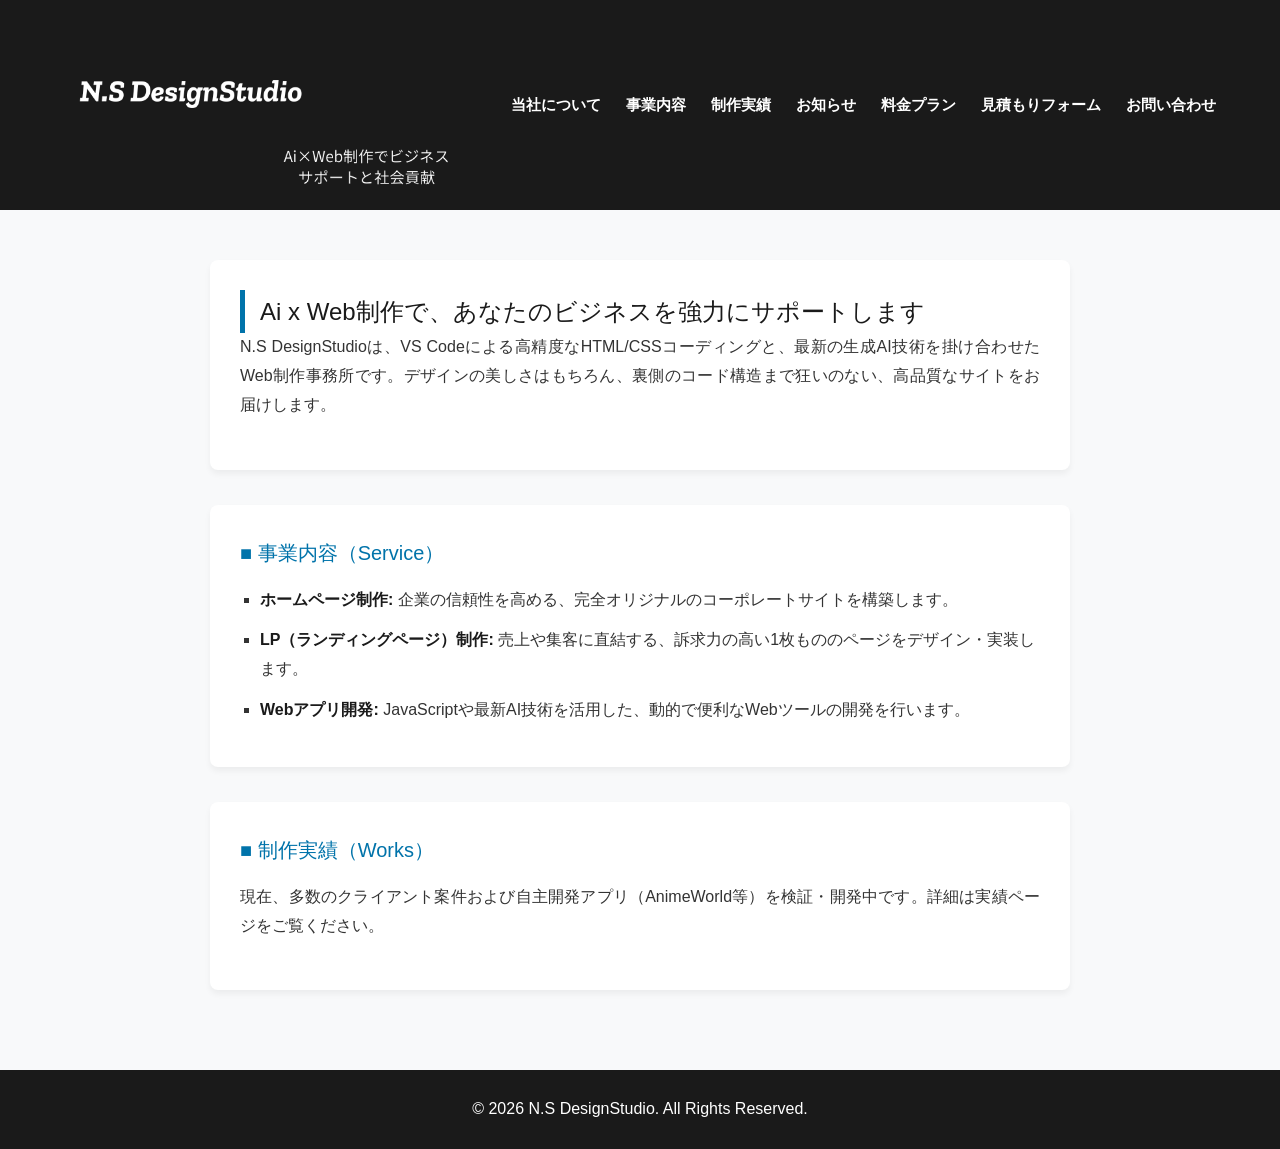
<file: index.html>
<!DOCTYPE html>
<html lang="ja">
<head>
    <meta charset="UTF-8">
    <meta name="viewport" content="width=device-width, initial-scale=1.0">
    <link rel="stylesheet" href="./reset.css">
    <link rel="stylesheet" href="./style.css">
    <link rel="shortcut icon" href="img/N.S.png" type="image/x-icon">
    <title>コーポレートサイト</title>
</head>
<body>
    <div class="content-box">
    <h1><img src="img/N.S.png" alt="N.S DesignStudio" class="logo-img"></h1>
    <ul>
    <li><a href="about.html">当社について</a></li>
    <li><a href="service.html">事業内容</a></li>
    <li><a href="works.html">制作実績</a></li>
    <li><a href="news.html">お知らせ</a></li>
    <li><a href="money.html">料金プラン</a></li>
    <li><a href="content.html">見積もりフォーム</a></li>
    <li><a href="contact.html">お問い合わせ</a></li>
    </ul>
    </div>
<main class="main-content">
    <section class="hero-section">
        <h2>Ai x Web制作で、あなたのビジネスを強力にサポートします</h2>
        <p>N.S DesignStudioは、VS Codeによる高精度なHTML/CSSコーディングと、最新の生成AI技術を掛け合わせたWeb制作事務所です。デザインの美しさはもちろん、裏側のコード構造まで狂いのない、高品質なサイトをお届けします。</p>
    </section>

    <section class="service-section">
        <h3>■ 事業内容（Service）</h3>
        <ul>
            <li><strong>ホームページ制作:</strong> 企業の信頼性を高める、完全オリジナルのコーポレートサイトを構築します。</li>
            <li><strong>LP（ランディングページ）制作:</strong> 売上や集客に直結する、訴求力の高い1枚もののページをデザイン・実装します。</li>
            <li><strong>Webアプリ開発:</strong> JavaScriptや最新AI技術を活用した、動的で便利なWebツールの開発を行います。</li>
        </ul>
    </section>

    <section class="works-section">
        <h3>■ 制作実績（Works）</h3>
        <p>現在、多数のクライアント案件および自主開発アプリ（AnimeWorld等）を検証・開発中です。詳細は実績ページをご覧ください。</p>
    </section>
</main>
    <footer class="site-footer">
        <p>&copy; 2026 N.S DesignStudio. All Rights Reserved.</p>
    </footer>
</body>

</body>
</html>
</file>
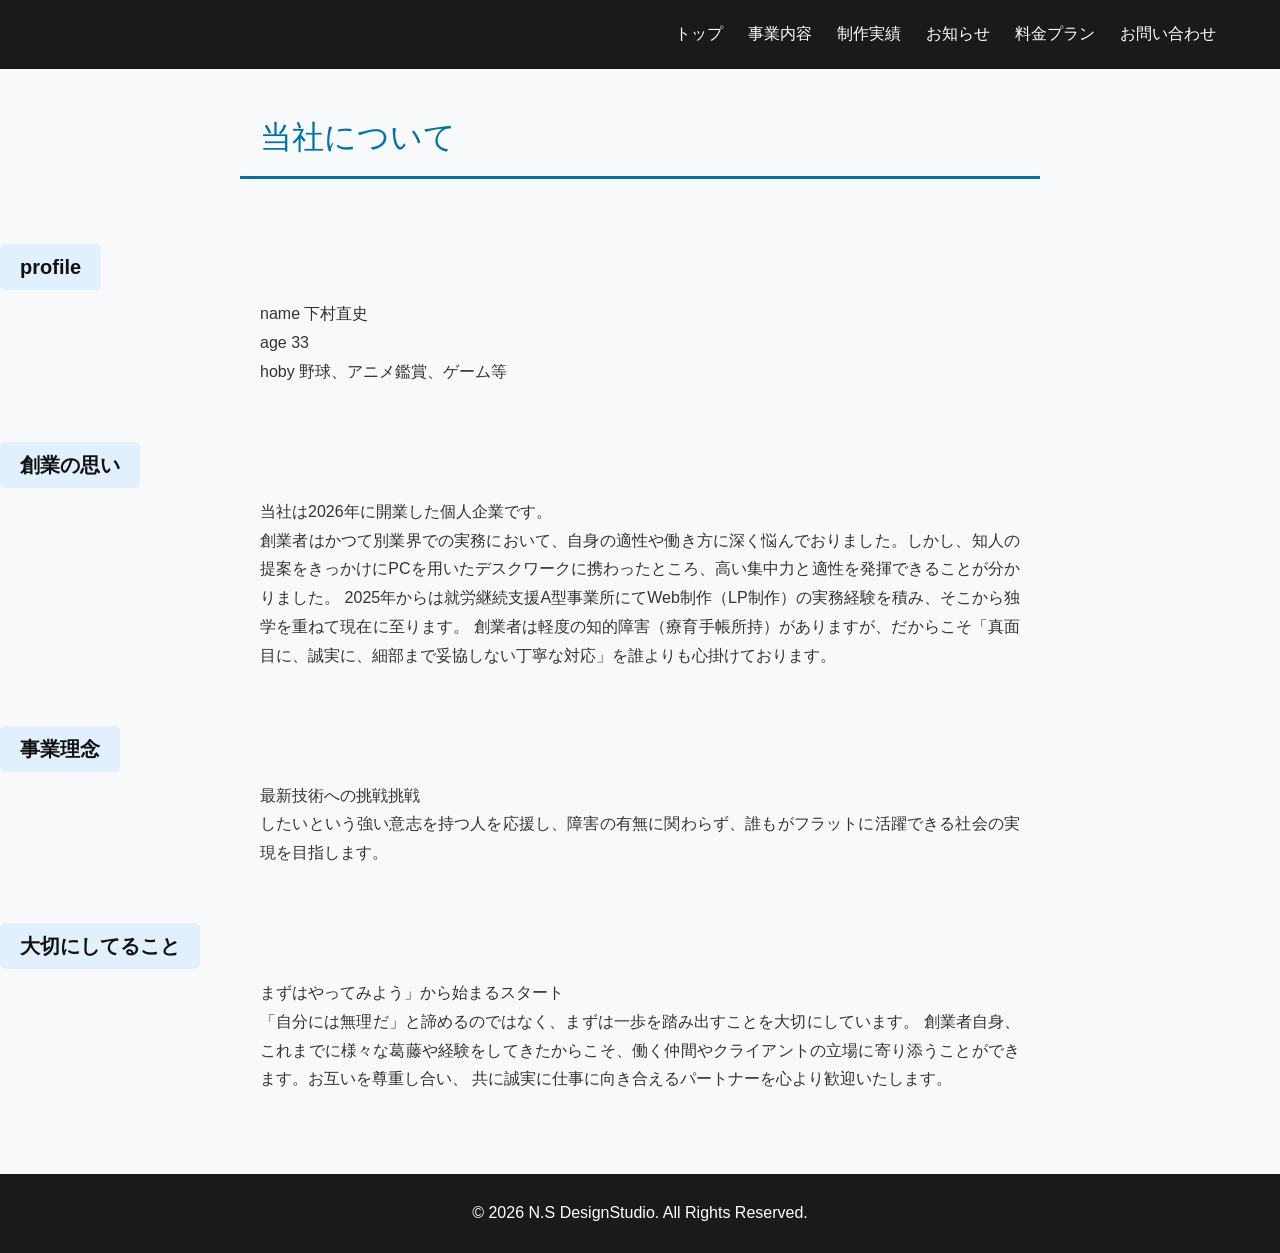
<file: about.html>
<!DOCTYPE html>
<html lang="ja">
<head>
    <meta charset="UTF-8">
    <meta name="viewport" content="width=device-width, initial-scale=1.0">
    <link rel="stylesheet" href="./reset.css">
    <link rel="stylesheet" href="./style.css">
    <title>当社について</title>
</head>
<body>
    <div class="content-box-right">
    <ul>
    <li><a href="index.html">トップ</a></li>
    <li><a href="service.html">事業内容</a></li>
    <li><a href="works.html">制作実績</a></li>
    <li><a href="news.html">お知らせ</a></li>
    <li><a href="money.html">料金プラン</a></li>
    <li><a href="contact.html">お問い合わせ</a></li>
    </ul>
    </div>
  <h1>当社について</h1>
  <b>profile</b>
  <p>
    name 下村直史<br>
    age 33 <br>
    hoby 野球、アニメ鑑賞、ゲーム等
  </p>
  <b>創業の思い</b>
        <p>
           当社は2026年に開業した個人企業です。<br>
           創業者はかつて別業界での実務において、自身の適性や働き方に深く悩んでおりました。しかし、知人の提案をきっかけにPCを用いたデスクワークに携わったところ、高い集中力と適性を発揮できることが分かりました。
           2025年からは就労継続支援A型事業所にてWeb制作（LP制作）の実務経験を積み、そこから独学を重ねて現在に至ります。
           創業者は軽度の知的障害（療育手帳所持）がありますが、だからこそ「真面目に、誠実に、細部まで妥協しない丁寧な対応」を誰よりも心掛けております。
        </p>
         <b>事業理念</b>
        <p>
            最新技術への挑戦挑戦<br>
            したいという強い意志を持つ人を応援し、障害の有無に関わらず、誰もがフラットに活躍できる社会の実現を目指します。
        </p>
        <b>大切にしてること</b>
        <p>
            まずはやってみよう」から始まるスタート<br>
            「自分には無理だ」と諦めるのではなく、まずは一歩を踏み出すことを大切にしています。
            創業者自身、これまでに様々な葛藤や経験をしてきたからこそ、働く仲間やクライアントの立場に寄り添うことができます。お互いを尊重し合い、
            共に誠実に仕事に向き合えるパートナーを心より歓迎いたします。
        </p>
         <footer class="site-footer">
        <p>&copy; 2026 N.S DesignStudio. All Rights Reserved.</p>
    </footer>
</body>
</html>
</file>
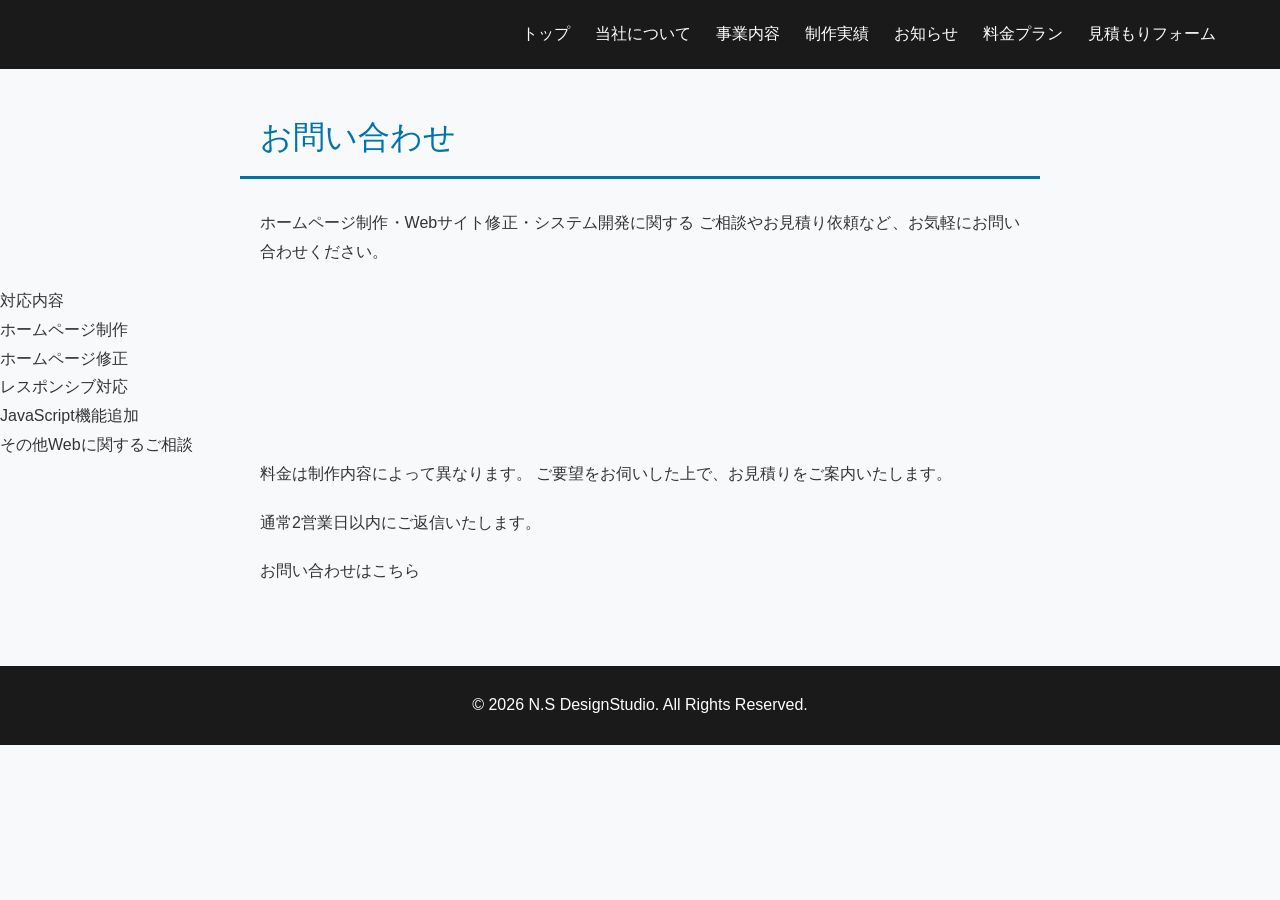
<file: contact.html>
<!DOCTYPE html>
<html lang="ja">
<head>
  <meta charset="UTF-8">
  <meta name="viewport" content="width=device-width, initial-scale=1.0">
  <link rel="stylesheet" href="reset.css">
  <link rel="stylesheet" href="style.css">
  <title>お問い合わせ</title>
</head>
<body>
  <div class="content-box-right">
  <ul>
  <li><a href="index.html">トップ</a></li>
  <li><a href="about.html">当社について</a></li>
  <li><a href="service.html">事業内容</a></li>
  <li><a href="works.html">制作実績</a></li>
  <li><a href="news.html">お知らせ</a></li>
  <li><a href="money.html">料金プラン</a></li>
  <li><a href="content.html">見積もりフォーム</a></li>
  </ul>
  </div>
 <h1>お問い合わせ</h1>

<p>
ホームページ制作・Webサイト修正・システム開発に関する
ご相談やお見積り依頼など、お気軽にお問い合わせください。
</p>

<h2>対応内容</h2>
<ul>
  <li>ホームページ制作</li>
  <li>ホームページ修正</li>
  <li>レスポンシブ対応</li>
  <li>JavaScript機能追加</li>
  <li>その他Webに関するご相談</li>
</ul>

<p>
料金は制作内容によって異なります。
ご要望をお伺いした上で、お見積りをご案内いたします。
</p>

<p>
通常2営業日以内にご返信いたします。
</p>

<p>
<a href="mailto:nao.designstudio70osaka@gmail.com">
お問い合わせはこちら
</a>
</p>
   <footer class="site-footer">
        <p>&copy; 2026 N.S DesignStudio. All Rights Reserved.</p>
    </footer> 
</body>
</html>
</file>
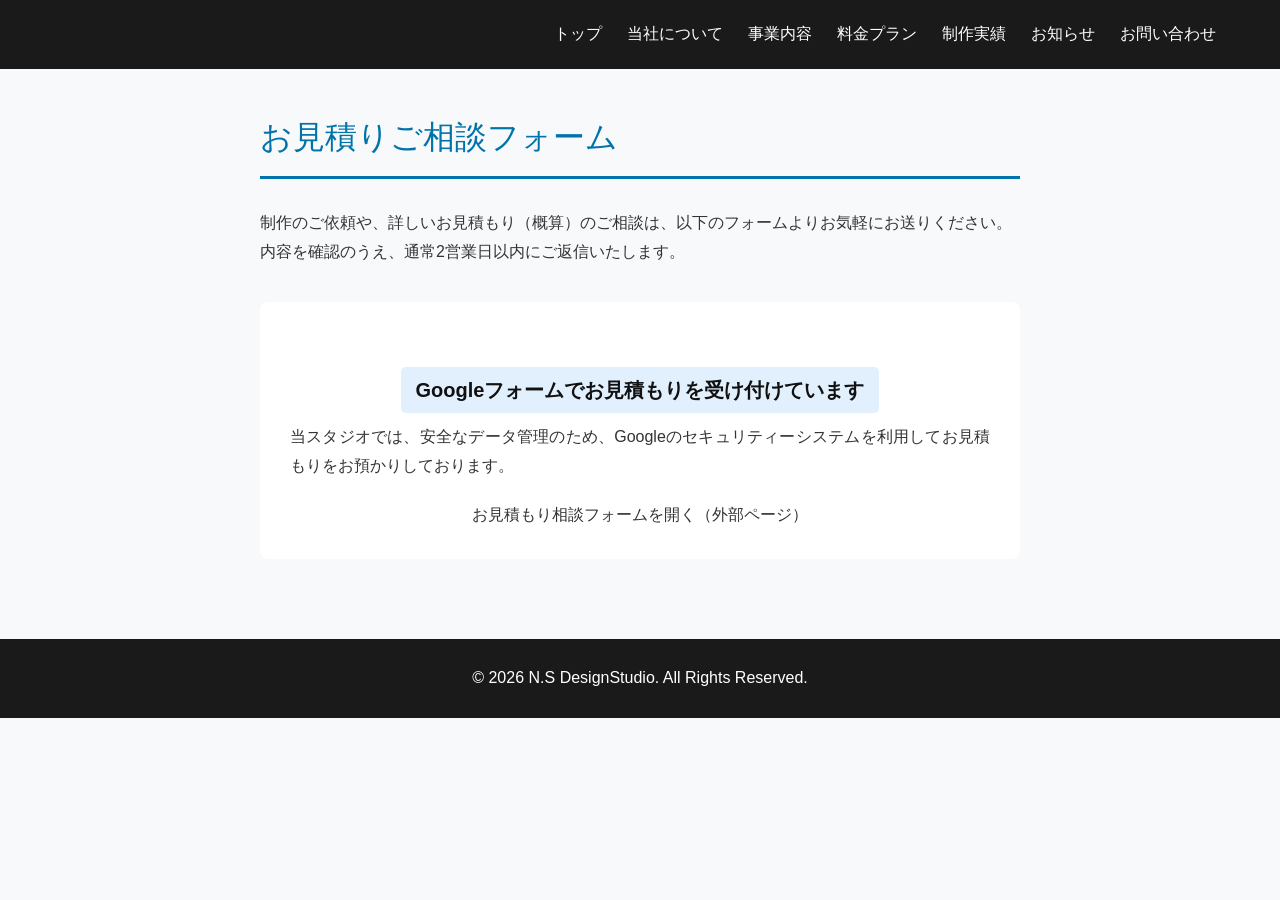
<file: content.html>
<!DOCTYPE html>
<html lang="ja">
<head>
    <meta charset="UTF-8">
    <meta name="viewport" content="width=device-width, initial-scale=1.0">
    <link rel="stylesheet" href="reset.css">
    <link rel="stylesheet" href="style.css">
    <title>見積もりご相談フォーム</title>
</head>
<body>
    <div class="content-box-right">
        <ul>
            <li><a href="index.html">トップ</a></li>
            <li><a href="about.html">当社について</a></li>
            <li><a href="service.html">事業内容</a></li>
            <li><a href="money.html">料金プラン</a></li>
            <li><a href="works.html">制作実績</a></li>
            <li><a href="news.html">お知らせ</a></li>
            <li><a href="contact.html">お問い合わせ</a></li>
        </ul>
    </div>

    <div class="main-wrapper">
        <h1>お見積りご相談フォーム</h1>
        <p>制作のご依頼や、詳しいお見積もり（概算）のご相談は、以下のフォームよりお気軽にお送りください。<br>
        内容を確認のうえ、通常2営業日以内にご返信いたします。</p>

        <div class="form-container">
            <b>Googleフォームでお見積もりを受け付けています</b>
            <p>当スタジオでは、安全なデータ管理のため、Googleのセキュリティーシステムを利用してお見積もりをお預かりしております。</p>
            
            <div class="form-submit-container">
            
             <a href="https://docs.google.com/forms/d/e/1FAIpQLSfPzRUO_MpBMS_HfkdaMlYKK3kxBB2gjL7yw00j4VmEtfKfDw/viewform?usp=dialog" target="_blank" rel="noopener" class="form-submit-btn">

                    お見積もり相談フォームを開く（外部ページ）
                </a>
            </div>
        </div>
    </div>

    <footer class="site-footer">
        <p>&copy; 2026 N.S DesignStudio. All Rights Reserved.</p>
    </footer>
</body>
</html>
</file>
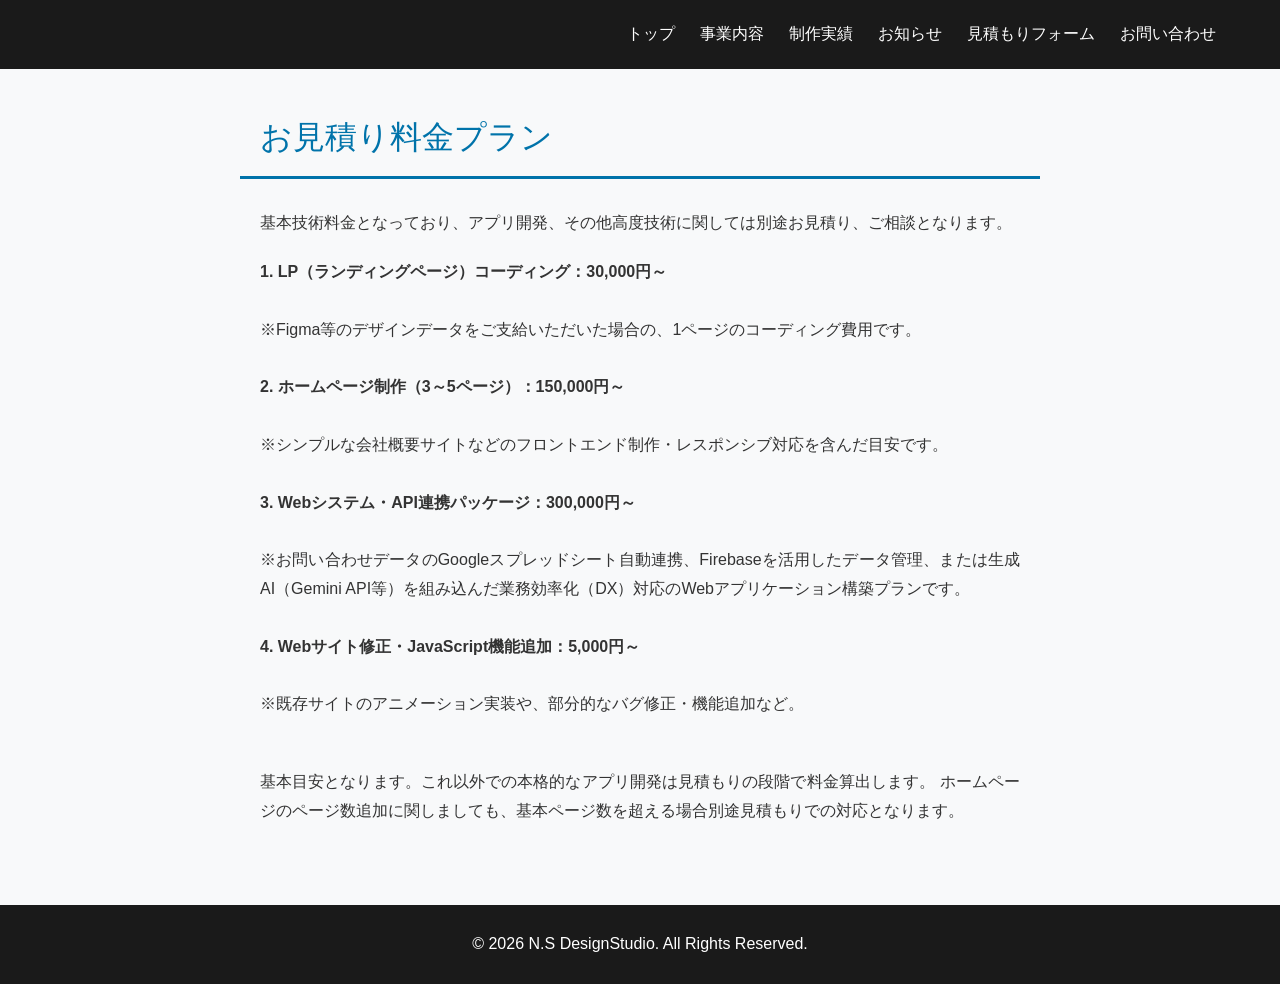
<file: money.html>
<!DOCTYPE html>
<html lang="ja">
<head>
    <meta charset="UTF-8">
    <meta name="viewport" content="width=device-width, initial-scale=1.0">
    <link rel="stylesheet" href="reset.css">
    <link rel="stylesheet" href="style.css">
    <title>料金プラン</title>
</head>
<body>
    <div class="content-box-right">
        <ul>
            <li><a href="index.html">トップ</a></li>
            <li><a href="service.html">事業内容</a></li>
            <li><a href="works.html">制作実績</a></li>
            <li><a href="news.html">お知らせ</a></li>
            <li><a href="content.html">見積もりフォーム</a></li>
            <li><a href="contact.html">お問い合わせ</a></li>
        </ul>
    </div>

    <h1>お見積り料金プラン</h1>
    <p>基本技術料金となっており、アプリ開発、その他高度技術に関しては別途お見積り、ご相談となります。</p>
    
    <p>
        <strong>1. LP（ランディングページ）コーディング：30,000円～</strong><br><br>
        ※Figma等のデザインデータをご支給いただいた場合の、1ページのコーディング費用です。<br><br>
        
        <strong>2. ホームページ制作（3～5ページ）：150,000円～</strong><br><br>
        ※シンプルな会社概要サイトなどのフロントエンド制作・レスポンシブ対応を含んだ目安です。<br><br>

        <strong>3. Webシステム・API連携パッケージ：300,000円～</strong><br><br>
        ※お問い合わせデータのGoogleスプレッドシート自動連携、Firebaseを活用したデータ管理、または生成AI（Gemini API等）を組み込んだ業務効率化（DX）対応のWebアプリケーション構築プランです。<br><br>
        
        <strong>4. Webサイト修正・JavaScript機能追加：5,000円～</strong><br><br>
        ※既存サイトのアニメーション実装や、部分的なバグ修正・機能追加など。<br><br>
    </p>

    <p>基本目安となります。これ以外での本格的なアプリ開発は見積もりの段階で料金算出します。
        ホームページのページ数追加に関しましても、基本ページ数を超える場合別途見積もりでの対応となります。
    </p>

    <footer class="site-footer">
        <p>&copy; 2026 N.S DesignStudio. All Rights Reserved.</p>
    </footer>
</body>
</html>
</file>
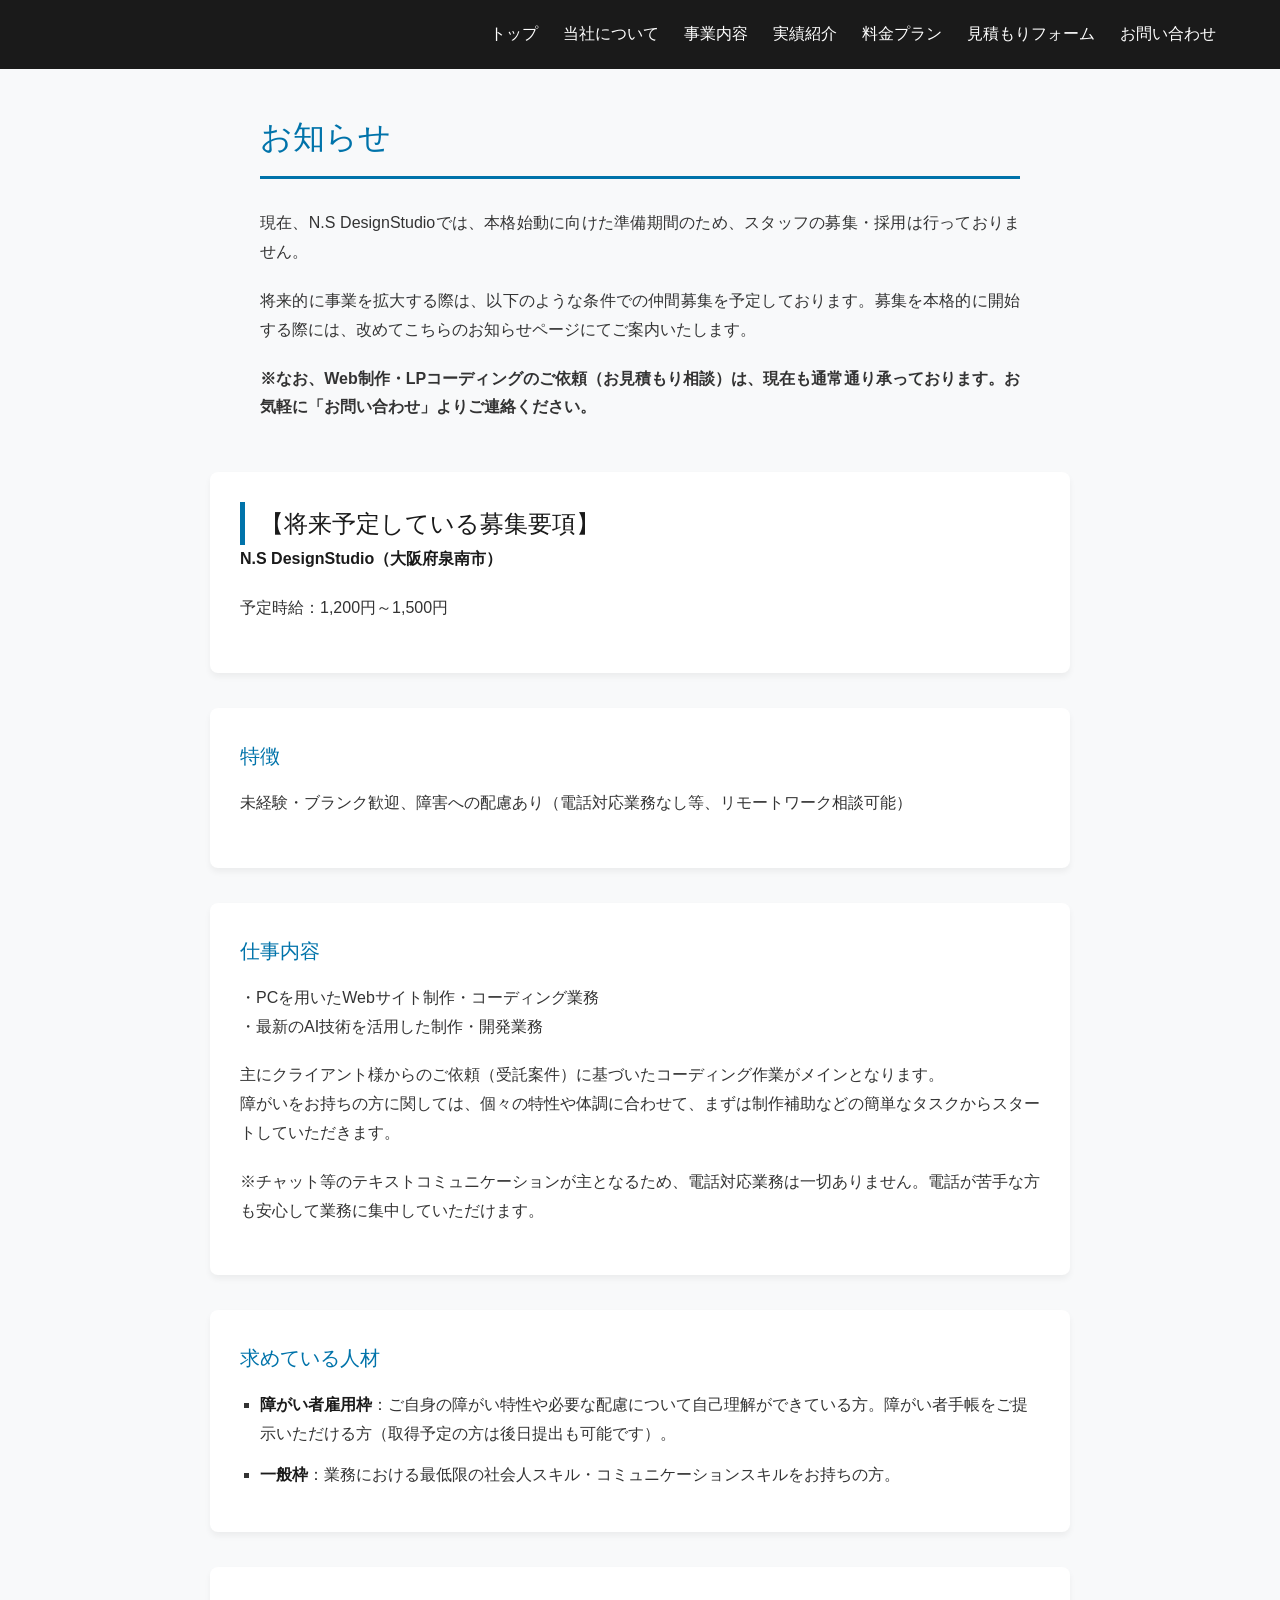
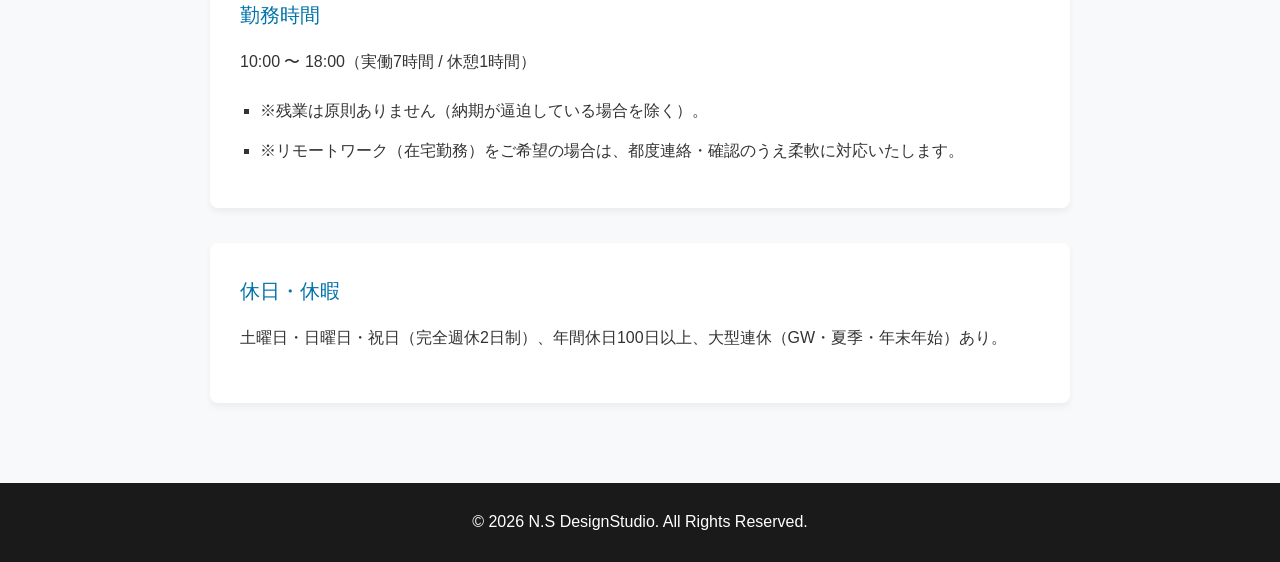
<file: news.html>
<!DOCTYPE html>
<html lang="ja">
<head>
    <meta charset="UTF-8">
    <meta name="viewport" content="width=device-width, initial-scale=1.0">
    <link rel="stylesheet" href="reset.css">
    <link rel="stylesheet" href="style.css">
    <title>お知らせ | N.S DesignStudio</title>
</head>
<body>
    <!-- ヘッダーナビゲーション（CSSの.content-box-rightに対応） -->
    <div class="content-box-right">
        <ul>
            <li><a href="index.html">トップ</a></li>
            <li><a href="about.html">当社について</a></li>
            <li><a href="service.html">事業内容</a></li>
            <li><a href="works.html">実績紹介</a></li>
            <li><a href="money.html">料金プラン</a></li>
            <li><a href="content.html">見積もりフォーム</a></li>
            <li><a href="contact.html">お問い合わせ</a></li>
        </ul>
    </div>

    <!-- メインコンテンツを内包する最大の箱（CSSの.main-wrapperに合致） -->
    <div class="main-wrapper">
        <h1>お知らせ</h1>
        
        <p>現在、N.S DesignStudioでは、本格始動に向けた準備期間のため、スタッフの募集・採用は行っておりません。</p>
        <p>将来的に事業を拡大する際は、以下のような条件での仲間募集を予定しております。募集を本格的に開始する際には、改めてこちらのお知らせページにてご案内いたします。</p>
        <p><strong>※なお、Web制作・LPコーディングのご依頼（お見積もり相談）は、現在も通常通り承っております。お気軽に「お問い合わせ」よりご連絡ください。</strong></p>
    </div>

    <!-- 白背景のカード型セクションを綺麗に配置する箱（CSSの.main-contentに対応） -->
    <div class="main-content">
        
        <section>
            <h2>【将来予定している募集要項】</h2>
            <p><strong>N.S DesignStudio（大阪府泉南市）</strong></p>
            <p>予定時給：1,200円～1,500円</p>
        </section>

        <section>
            <h3>特徴</h3>
            <p>未経験・ブランク歓迎、障害への配慮あり（電話対応業務なし等、リモートワーク相談可能）</p>
        </section>

        <section>
            <h3>仕事内容</h3>
            <p>
                ・PCを用いたWebサイト制作・コーディング業務<br>
                ・最新のAI技術を活用した制作・開発業務
            </p>
            <p>
                主にクライアント様からのご依頼（受託案件）に基づいたコーディング作業がメインとなります。<br>
                障がいをお持ちの方に関しては、個々の特性や体調に合わせて、まずは制作補助などの簡単なタスクからスタートしていただきます。
            </p>
            <p>
                ※チャット等のテキストコミュニケーションが主となるため、電話対応業務は一切ありません。電話が苦手な方も安心して業務に集中していただけます。
            </p>
        </section>

        <section>
            <h3>求めている人材</h3>
            <ul>
                <li><strong>障がい者雇用枠</strong>：ご自身の障がい特性や必要な配慮について自己理解ができている方。障がい者手帳をご提示いただける方（取得予定の方は後日提出も可能です）。</li>
                <li><strong>一般枠</strong>：業務における最低限の社会人スキル・コミュニケーションスキルをお持ちの方。</li>
            </ul>
        </section>

        <section>
            <h3>勤務時間</h3>
            <p>
                10:00 〜 18:00（実働7時間 / 休憩1時間）
            </p>
            <ul>
                <li>※残業は原則ありません（納期が逼迫している場合を除く）。</li>
                <li>※リモートワーク（在宅勤務）をご希望の場合は、都度連絡・確認のうえ柔軟に対応いたします。</li>
            </ul>
        </section>

        <section>
            <h3>休日・休暇</h3>
            <p>
                土曜日・日曜日・祝日（完全週休2日制）、年間休日100日以上、大型連休（GW・夏季・年末年始）あり。
            </p>
        </section>

    </div>

    <!-- フッター（CSSの.site-footerに対応） -->
    <footer class="site-footer">
        <p>&copy; 2026 N.S DesignStudio. All Rights Reserved.</p>
    </footer>
</body>
</html>
</file>
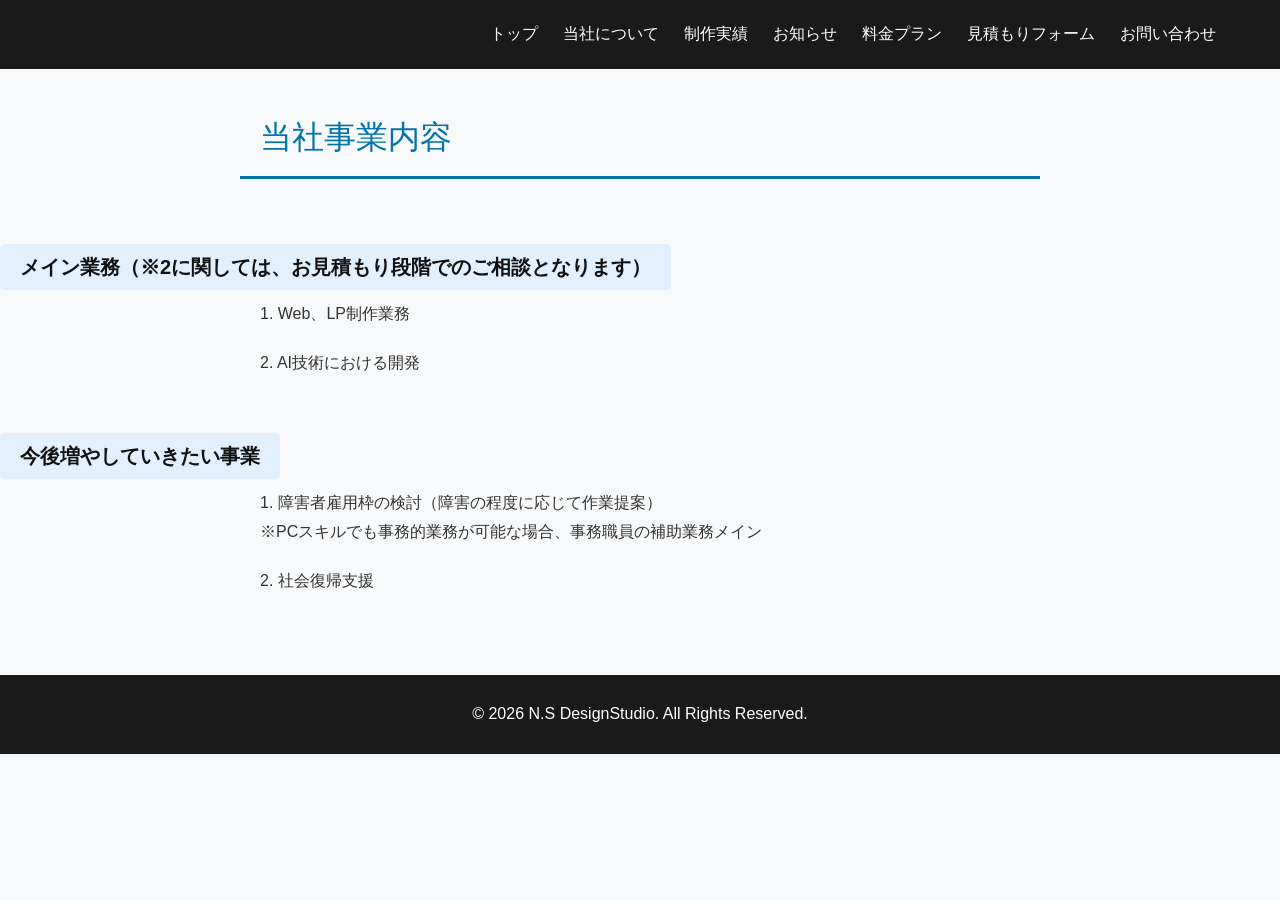
<file: service.html>
<!DOCTYPE html>
<html lang="ja">
<head>
    <meta charset="UTF-8">
    <meta name="viewport" content="width=device-width, initial-scale=1.0">
    <link rel="stylesheet" href="./reset.css">
    <link rel="stylesheet" href="./style.css">
    <title>事業内容</title>
</head>
   <body>
      <div class="content-box-right">
      <ul>
         <li><a href="index.html">トップ</a></li>
         <li><a href="about.html">当社について</a></li>
         <li><a href="works.html">制作実績</a></li>
         <li><a href="news.html">お知らせ</a></li>
         <li><a href="money.html">料金プラン</a></li>
         <li><a href="content.html">見積もりフォーム</a></li>
         <li><a href="contact.html">お問い合わせ</a></li>
      </ul>
      </div>
  <h1>当社事業内容</h1>
  
  <b>メイン業務（※2に関しては、お見積もり段階でのご相談となります）</b>
  <p>1. Web、LP制作業務</p>
  <p>2. AI技術における開発</p>
  
  <b>今後増やしていきたい事業</b>
  <p>1. 障害者雇用枠の検討（障害の程度に応じて作業提案）<br>
     ※PCスキルでも事務的業務が可能な場合、事務職員の補助業務メイン</p>
  <p>2. 社会復帰支援</p>
   <footer class="site-footer">
        <p>&copy; 2026 N.S DesignStudio. All Rights Reserved.</p>
    </footer>
</body>
</html>
</file>
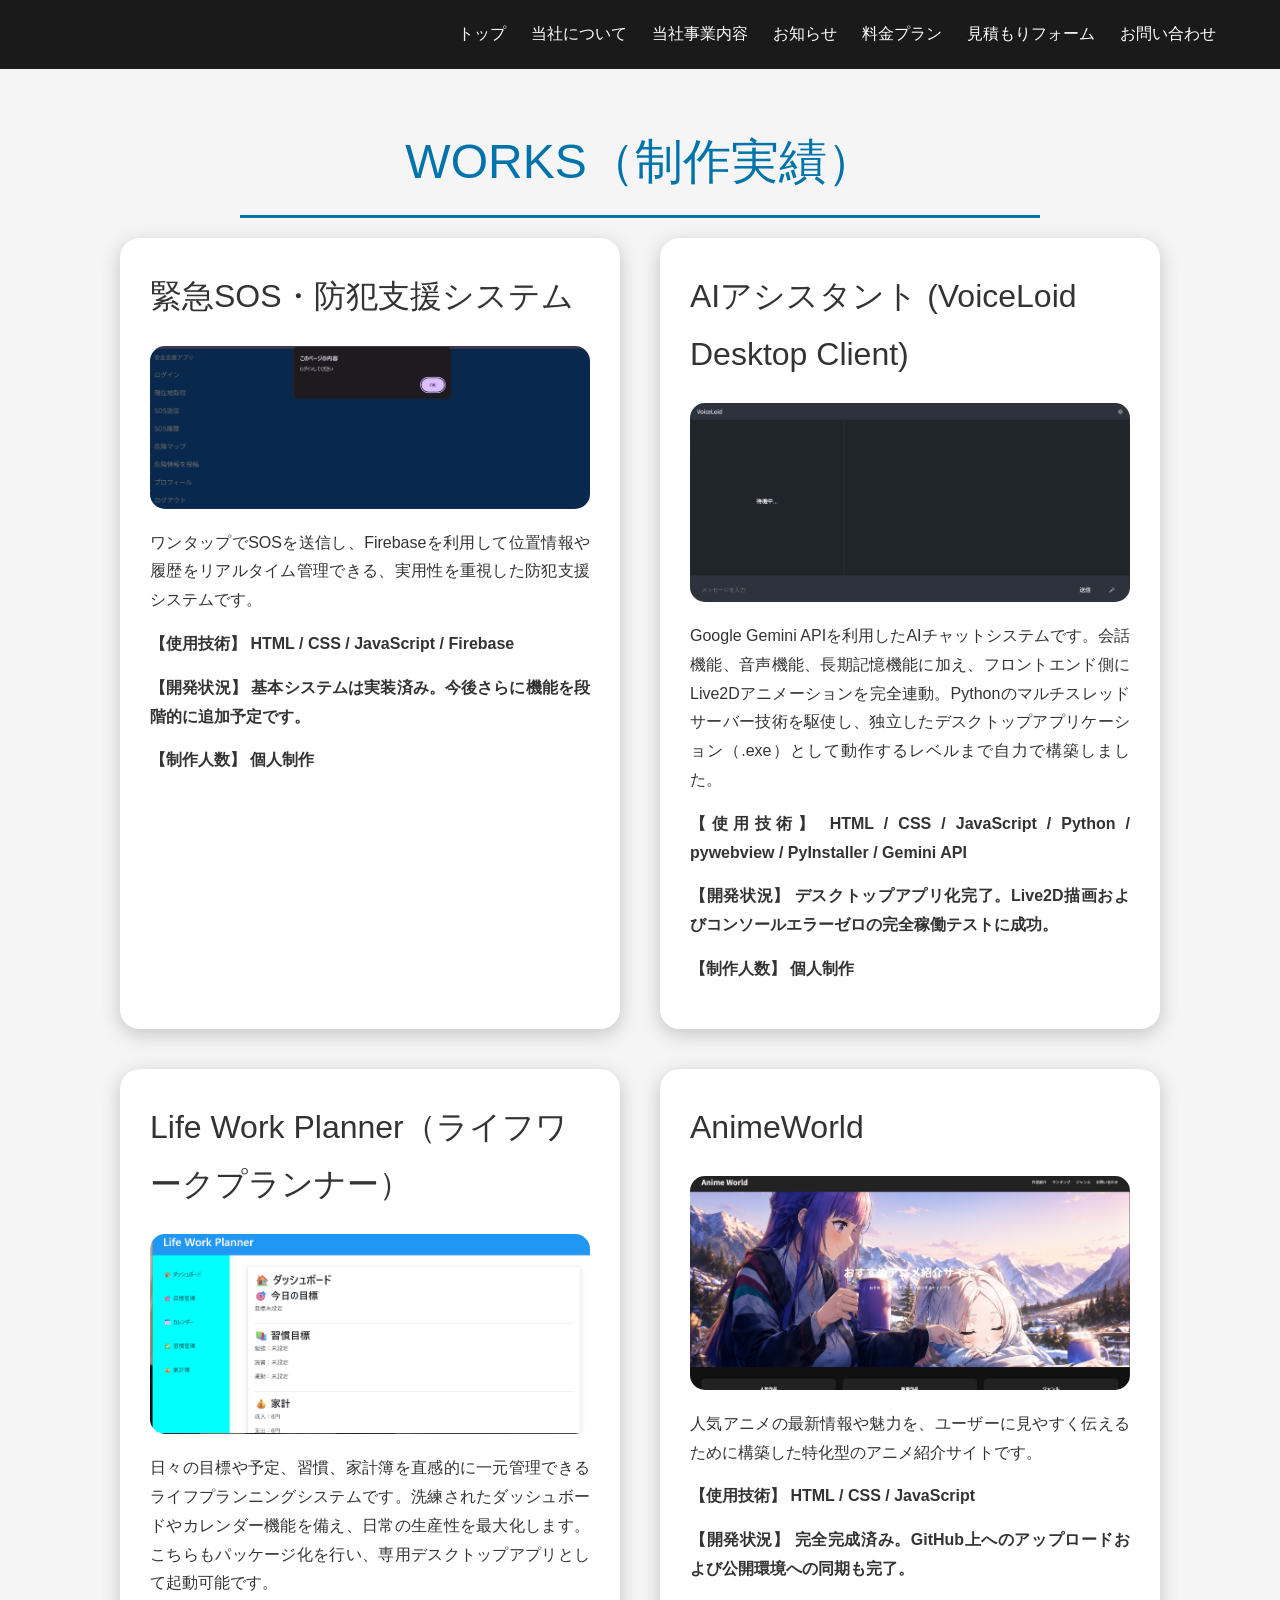
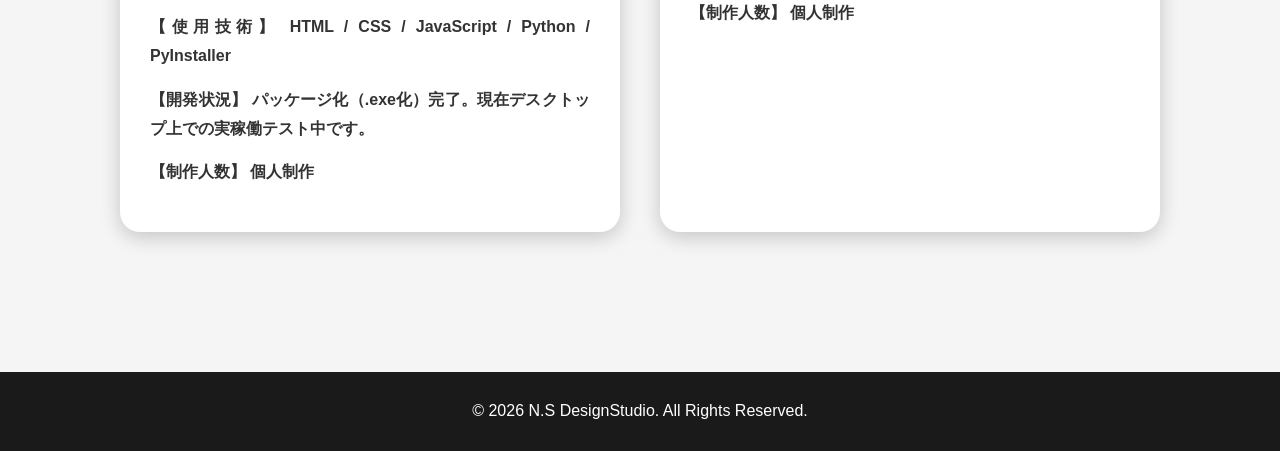
<file: works.html>
<!DOCTYPE html>
<html lang="ja">
<head>
    <meta charset="UTF-8">
    <meta name="viewport" content="width=device-width, initial-scale=1">
    <link rel="stylesheet" href="reset.css">
    <link rel="stylesheet" href="style.css">
    <link rel="stylesheet" href="works.css">
    <title>制作実績 - N.S DesignStudio</title>
</head>
<body>
    <div class="content-box-right">
        <ul>
            <li><a href="index.html">トップ</a></li>
            <li><a href="about.html">当社について</a></li>
            <li><a href="service.html">当社事業内容</a></li>
            <li><a href="news.html">お知らせ</a></li>
            <li><a href="money.html">料金プラン</a></li>
            <li><a href="content.html">見積もりフォーム</a></li>
            <li><a href="contact.html">お問い合わせ</a></li>
        </ul>
    </div>

    <h1>WORKS（制作実績）</h1>

    <div class="works-container">

        <section class="work-card">
            <h2>緊急SOS・防犯支援システム</h2>
            <img src="img/sos.png" alt="緊急SOS・防犯支援システム">
            <p>ワンタップでSOSを送信し、Firebaseを利用して位置情報や履歴をリアルタイム管理できる、実用性を重視した防犯支援システムです。</p>
            <p class="skill">【使用技術】 HTML / CSS / JavaScript / Firebase</p>
            <p class="day">【開発状況】 基本システムは実装済み。今後さらに機能を段階的に追加予定です。</p>
            <p class="hito">【制作人数】 個人制作</p>
        </section>

        <section class="work-card">
            <h2>AIアシスタント (VoiceLoid Desktop Client)</h2>
            <img src="img/ai-asistant.png" alt="AIアシスタント">
            <p>Google Gemini APIを利用したAIチャットシステムです。会話機能、音声機能、長期記憶機能に加え、フロントエンド側にLive2Dアニメーションを完全連動。Pythonのマルチスレッドサーバー技術を駆使し、独立したデスクトップアプリケーション（.exe）として動作するレベルまで自力で構築しました。</p>
            <p class="skill">【使用技術】 HTML / CSS / JavaScript / Python / pywebview / PyInstaller / Gemini API</p>
            <p class="day">【開発状況】 デスクトップアプリ化完了。Live2D描画およびコンソールエラーゼロの完全稼働テストに成功。</p>
            <p class="hito">【制作人数】 個人制作</p>
        </section>

        <section class="work-card">
            <h2>Life Work Planner（ライフワークプランナー）</h2>
            <img src="img/life-work-planner.png" alt="Life Work Planner">
            <p>日々の目標や予定、習慣、家計簿を直感的に一元管理できるライフプランニングシステムです。洗練されたダッシュボードやカレンダー機能を備え、日常の生産性を最大化します。こちらもパッケージ化を行い、専用デスクトップアプリとして起動可能です。</p>
            <p class="skill">【使用技術】 HTML / CSS / JavaScript / Python / PyInstaller</p>
            <p class="day">【開発状況】 パッケージ化（.exe化）完了。現在デスクトップ上での実稼働テスト中です。</p>
            <p class="hito">【制作人数】 個人制作</p>
        </section>

        <section class="work-card">
            <h2>AnimeWorld</h2>
            <img src="img/top-page.png" alt="AnimeWorld">
            <p>人気アニメの最新情報や魅力を、ユーザーに見やすく伝えるために構築した特化型のアニメ紹介サイトです。</p>
            <p class="skill">【使用技術】 HTML / CSS / JavaScript</p>
            <p class="day">【開発状況】 完全完成済み。GitHub上へのアップロードおよび公開環境への同期も完了。</p>
            <p class="hito">【制作人数】 個人制作</p>
        </section>

    </div> 

    <footer class="site-footer">
        <p>&copy; 2026 N.S DesignStudio. All Rights Reserved.</p>
    </footer>
</body>
</html>
</file>
<file: style.css>
* {
    box-sizing: border-box; 
}

body {
    margin: 0;
    padding: 0;
    font-family: 'Helvetica Neue', Arial, sans-serif;
    background-color: #f8f9fa;
    color: #333333;
    line-height: 1.8;
    overflow-x: hidden;
}

.content-box {
    display: flex;
    justify-content: space-between;
    align-items: center; 
    padding: 20px 5%; 
    background-color: #1a1a1a; 
    color: #fff;
    width: 100%; 
}

.content-box h1 {
    font-size: 24px;
    color: #0073aa; 
    border-bottom: none; 
    padding-bottom: 0;
    margin-bottom: 0;
}

.content-box ul {
    display: flex;
    list-style: none;
    margin: 0;
    padding: 0;
    gap: 25px; 
}

.content-box a {
    color: #fff;
    text-decoration: none;
    font-weight: bold;
    font-size: 15px;
    transition: color 0.2s;
}

.content-box a:hover {
    color: #0073aa;
}

.content-box-right ul {
    display: flex;
    list-style: none;
    margin: 0;
    padding: 0;
    gap: 25px; 
}

.content-box-right {
    display: flex;
    justify-content: flex-end; 
    align-items: center; 
    padding: 20px 5%; 
    background-color: #1a1a1a; 
    color: #fff;
    width: 100%; 
}

.main-wrapper, 
body > p, 
body > b, 
body > h1:not(.content-box h1) {
    max-width: 800px;
    margin-left: auto;
    margin-right: auto;
    padding-left: 20px;
    padding-right: 20px;
}

h1 {
    font-size: 32px;
    color: #0073aa;
    border-bottom: 3px solid #0073aa;
    padding-bottom: 10px;
    margin-top: 40px;
    margin-bottom: 30px;
}

b {
    display: inline-block;
    font-size: 20px;
    color: #111111;
    background-color: #e2f0fe; 
    padding: 5px 15px;
    border-radius: 5px;
    margin-top: 35px;
    margin-bottom: 10px;
}

p {
    font-size: 16px;
    margin-bottom: 20px;
    text-align: justify; 
}

.main-content {
    max-width: 900px;
    margin: 50px auto; 
    padding: 0 20px;
}

.main-content section {
    background-color: #ffffff; 
    padding: 30px;
    border-radius: 8px;
    box-shadow: 0 4px 6px rgba(0, 0, 0, 0.05); 
    margin-bottom: 35px;
}

.main-content h2 {
    font-size: 24px;
    color: #1a1a1a;
    margin-top: 0;
    border-left: 5px solid #0073aa; 
    padding-left: 15px;
}

.main-content h3 {
    font-size: 20px;
    color: #0073aa;
    margin-top: 0;
    margin-bottom: 15px;
}

.main-content ul {
    padding-left: 20px;
    margin-bottom: 0;
    display: block; 
}

.main-content li {
    margin-bottom: 12px;
    font-size: 16px;
    list-style: square; 
    color: #333333;
}

.main-content strong {
    color: #1a1a1a;
}

.site-footer {
    background-color: #1a1a1a; 
    color: #ffffff;
    text-align: center;
    padding: 25px 0;
    margin-top: 80px; 
    font-size: 14px;
    width: 100%;
}

.site-footer p {
    margin: 0;
    color: #ffffff; 
    text-align: center;
}

.logo-img {
    height: 130px;
    vertical-align: middle;
}

@media screen and (max-width: 768px) {
    .content-box,
    .content-box-right {
        flex-direction: column; 
        align-items: flex-start; 
        gap: 15px; 
        padding: 20px 15px; 
    }

    .content-box ul,
    .content-box-right ul {
        flex-direction: column; 
        gap: 10px; 
    }

    .logo-img {
        height: 70px;
    }
}

.form-container {
    background-color: #ffffff;
    padding: 30px;
    border-radius: 8px;
    text-align: center;
    margin-top: 35px;
}
</file>
<file: works.css>
body{
    margin: 0;
    padding: 0;
    background: #f5f5f5;
    font-family: sans-serif;
}

h1{
    text-align: center;
    font-size: 3rem;
    margin-top: 50px;
    margin-bottom: 20px;
}

.works-container{
    display: flex;
    flex-wrap: wrap;
    justify-content: center;
    gap: 40px;
    max-width: 1100px;
    width: 90%;
    margin: 0 auto;
    padding-bottom: 60px;
}

.work-card{
    width: 500px;
    box-sizing: border-box;
    margin: 0;
    padding: 30px;
    background: #fff;
    border-radius: 20px;
    box-shadow: 0 5px 20px rgba(0,0,0,.2);
    transition: transform .3s ease;
}

.work-card:hover{
    transform: translateY(-5px);
}

.work-card h2{
    margin-bottom: 20px;
    font-size: 2rem;
}

.work-card img{
    width: 100%;
    border-radius: 15px;
    margin-bottom: 20px;
    display: block;
}

.work-card p{
    line-height: 1.8;
    font-size: 1rem;
    margin-bottom: 15px;
}

.skill,
.day,
.hito{
    font-weight: bold;
}


@media screen and (max-width:1024px){

    h1{
        font-size:2.5rem;
    }

    .works-container{
        width:95%;
        gap:30px;
    }

    .work-card{
        width:45%;
    }

}

@media screen and (max-width:768px){

    h1{
        font-size:2rem;
        margin-top:30px;
        margin-bottom:20px;
    }

    .works-container{
        width:95%;
        gap:20px;
    }

    .work-card{
        width:100%;
        padding:20px;
    }

    .work-card h2{
        font-size:1.5rem;
    }

    .work-card p{
        font-size:0.95rem;
    }

}

@media screen and (max-width:480px){

    h1{
        font-size:1.7rem;
    }

    .work-card{
        padding:15px;
    }

    .work-card h2{
        font-size:1.3rem;
    }

    .work-card p{
        font-size:0.9rem;
    }

}
</file>
